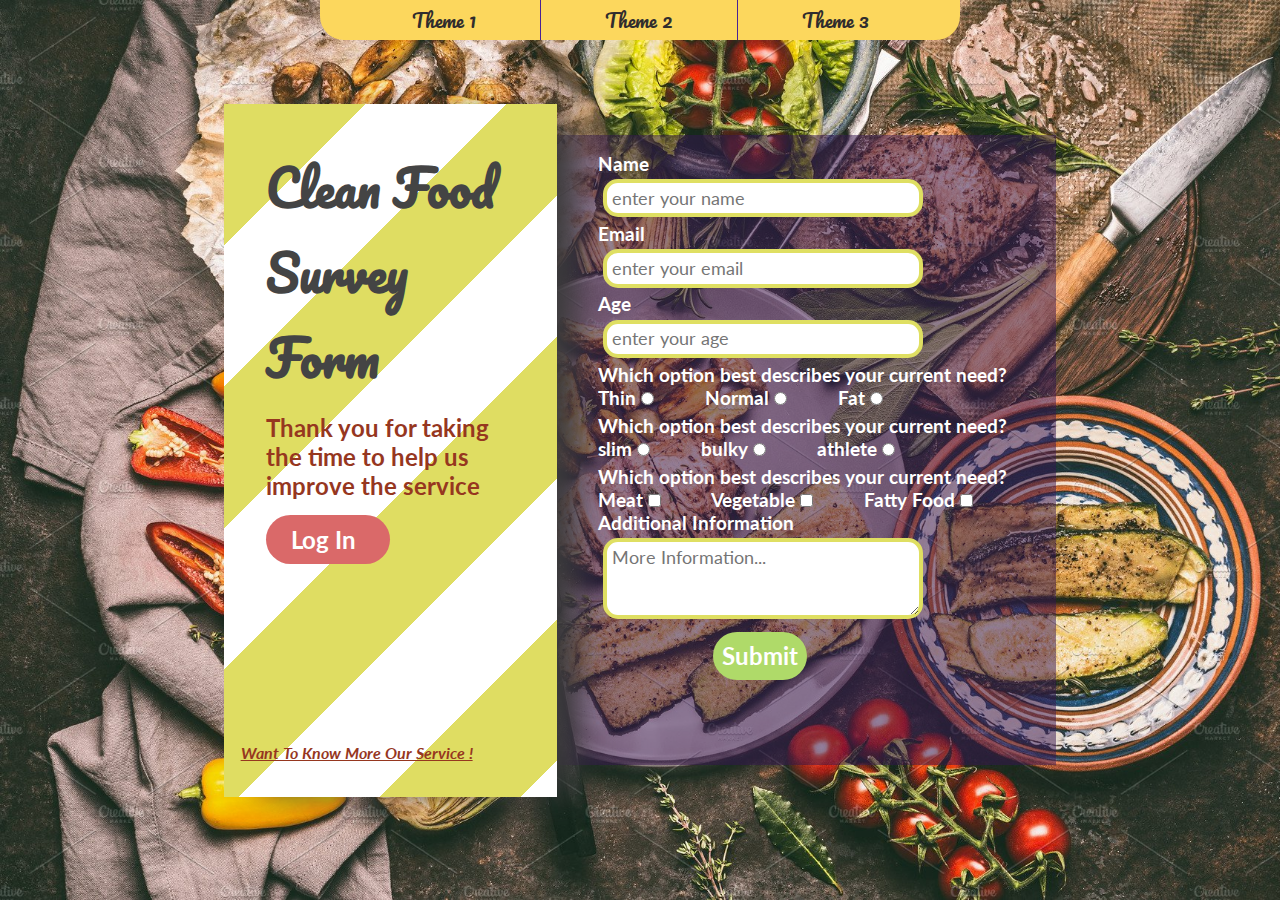
<file: SurveyForm/index.html>
<!DOCTYPE html>
<html lang="en">
<head>
    <meta charset="UTF-8">
    <meta http-equiv="X-UA-Compatible" content="IE=edge">
    <meta name="viewport" content="width=device-width, initial-scale=1.0">
    <title>SurveyForm</title>
    <link rel="stylesheet" href="style.css">
</head>
<body>
    <div class="themes">
        <input class="radio__input" type="radio" type="radio", value="option1" name="theme" id="option1">
        <label class="radio__label" for="option1">Theme 1</label>
        <input class="radio__input" type="radio" type="radio", value="option2" name="theme" id="option2">
        <label class="radio__label" for="option2">Theme 2</label>
        <input class="radio__input" type="radio" type="radio", value="option3" name="theme" id="option3">
        <label class="radio__label" for="option3">Theme 3</label>

    </div>
    <section>
        <div class="container">
            <div class="form_content">
                <h1 id="title">Clean Food Survey Form</h1>
                <p id="description">Thank you for taking the time to help us improve the service</p>
                <a href="" id="log-in">Log In</a>
                <a id="know-more" href="#">Want To Know More Our Service !</a>

            </div>
            <div class="login_form">
                <form id="survey-form" action="">
                    <label for="name" id="name-label">Name</label>
                    <input type="text" name="name" id="name" placeholder="enter your name" required>
                    <label for="email" id="email-label">Email</label>
                    <input type="email" name="email" id="email" placeholder="enter your email" required>
                    <label for="age" id="number-label">Age</label>
                    <input type="number" name="age" id="age" placeholder="enter your age">
                    <fieldset id="current-role">
                        <legend>Which option best describes your current need?</legend>
                        <label for="thin">Thin</label>
                        <input type="radio" id="thin" name="current-role" value="thin">
                        <label for="normal">Normal</label>
                        <input type="radio" id="normal" name="current-role" value="normal">
                        <label for="fat">Fat</label>
                        <input type="radio" id="fat" name="current-role" value="fat">
                    </fieldset>
                    <fieldset id="dropdown">
                        <legend>Which option best describes your current need?</legend>
                        <label for="slim">slim</label>
                        <input type="radio" id="slim" name="aim-role" value="slim">
                        <label for="bulky">bulky</label>
                        <input type="radio" id="bulky" name="aim-role" value="bulky">
                        <label for="athlete">athlete</label>
                        <input type="radio" id="athlete" name="aim-role" value="athlete">
                    </fieldset>
                    <fieldset id="food">
                        <legend>Which option best describes your current need?</legend>
                        <label for="meat">Meat</label>
                        <input type="checkbox" id="meat" name="meat" value="meat">
                        <label for="vegetable">Vegetable</label>
                        <input type="checkbox" id="vegetable" name="vegetable" value="vegetable">
                        <label for="fat">Fatty Food</label>
                        <input type="checkbox" id="fat-food" name="fat-food" value="fat-food">
                    </fieldset>
                    <label for="additional-info">Additional Information</label>
                    <textarea name="additional-info" id="" cols="70" rows="3" placeholder="More Information..."></textarea>
                    <input type="submit" id="submit">
                </form>

            </div>
        </div>
    </section>
    <script src="scripts.js"></script>
</body>
</html>
</file>
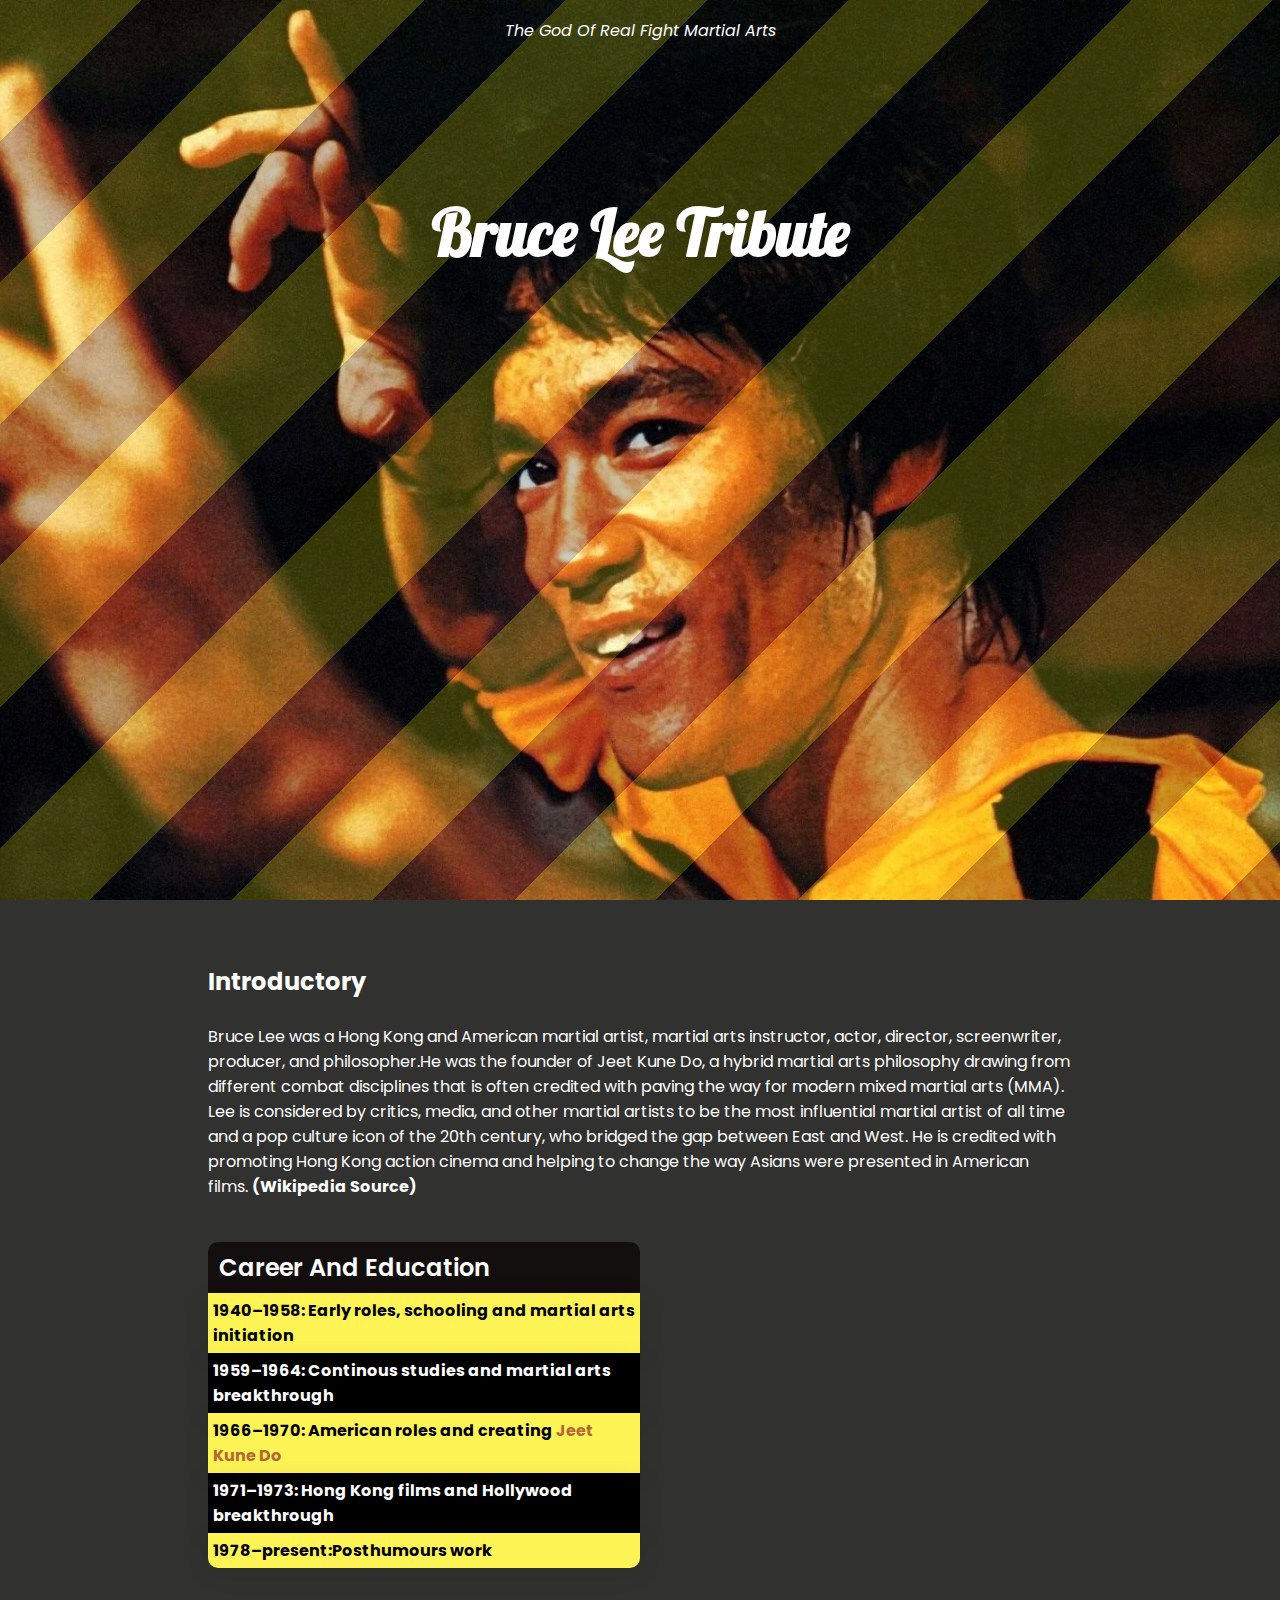
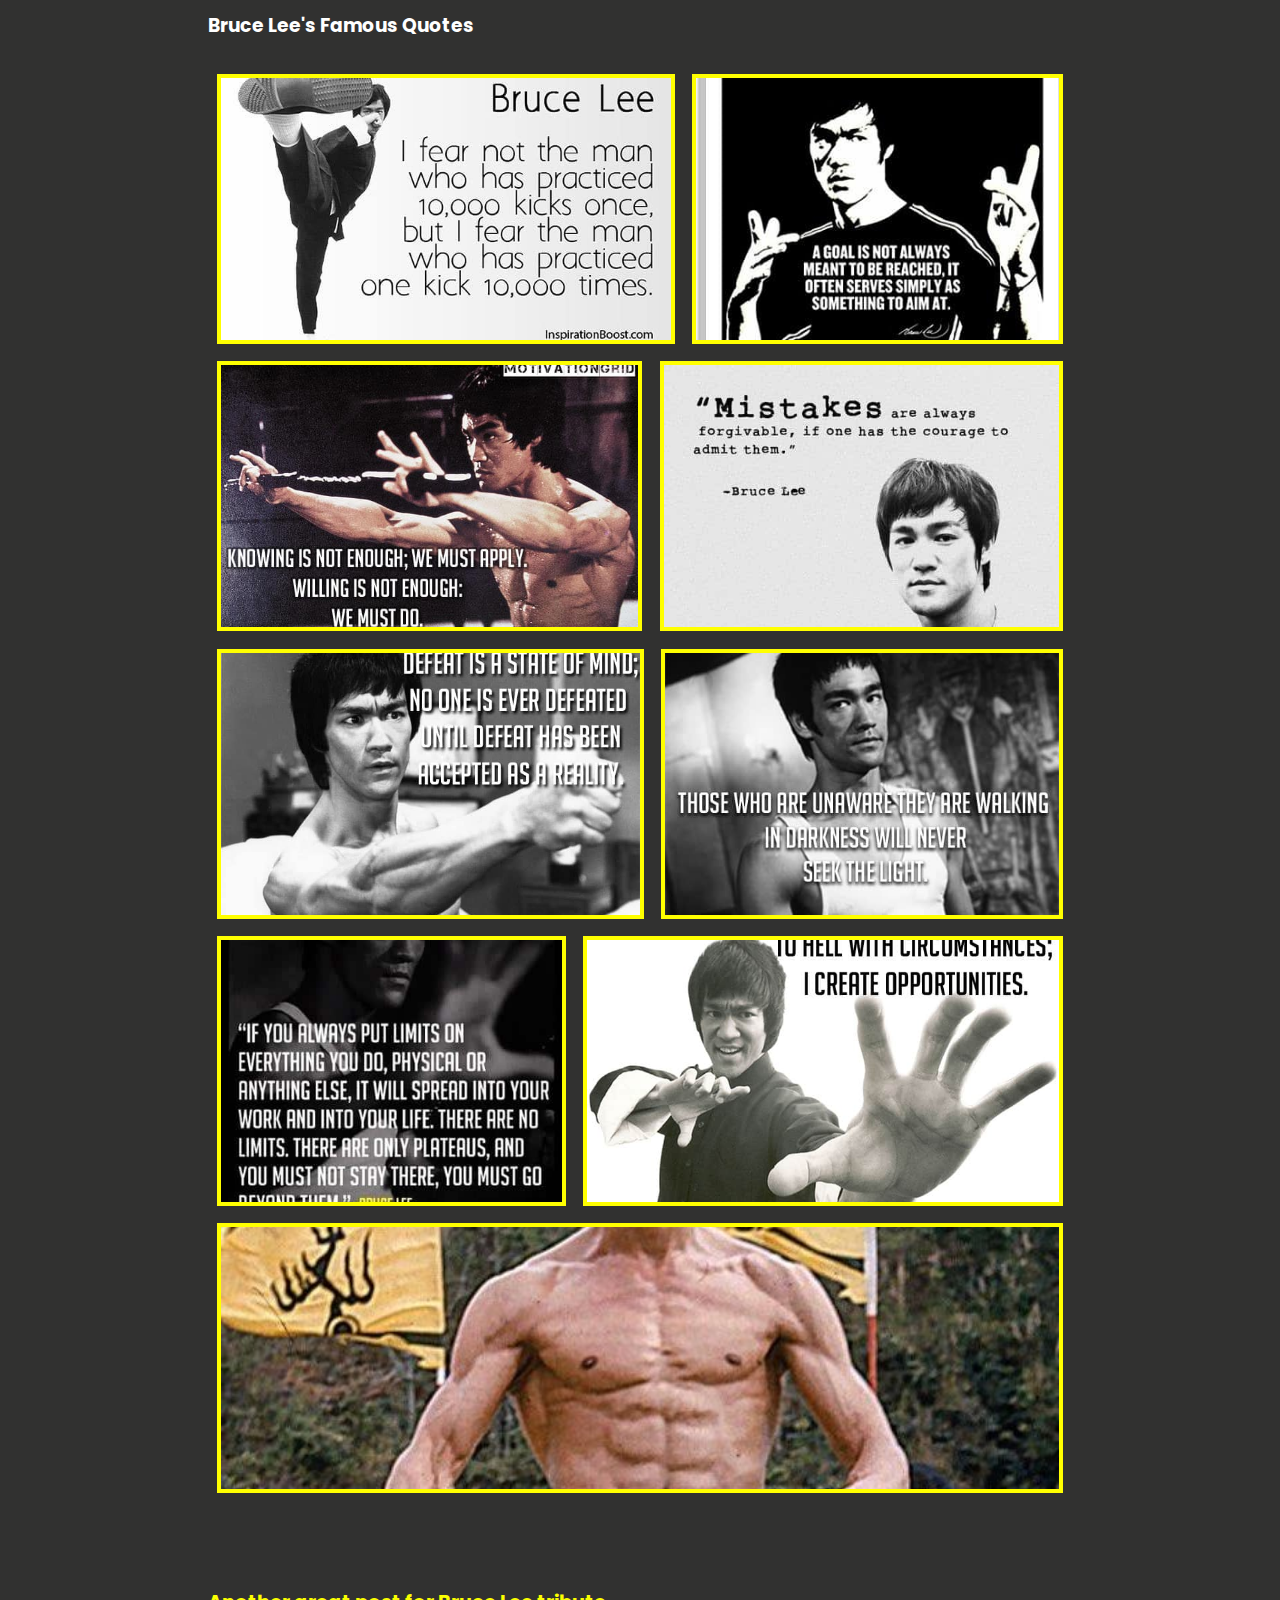
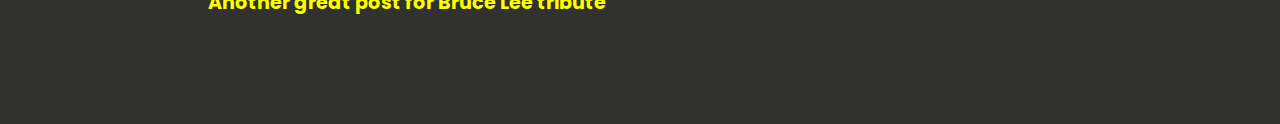
<file: TributePage/index.html>
<!DOCTYPE html>
<html lang="en">
  <head>
    <meta charset="UTF-8" />
    <meta http-equiv="X-UA-Compatible" content="IE=edge" />
    <meta name="viewport" content="width=device-width, initial-scale=1.0" />
    <title>Bruce Lee Tribute</title>
    <link rel="stylesheet" href="style.css" />
    <link rel="stylesheet" href="https://cdnjs.cloudflare.com/ajax/libs/font-awesome/6.1.1/css/all.min.css" integrity="sha512-KfkfwYDsLkIlwQp6LFnl8zNdLGxu9YAA1QvwINks4PhcElQSvqcyVLLD9aMhXd13uQjoXtEKNosOWaZqXgel0g==" crossorigin="anonymous" referrerpolicy="no-referrer" />
  </head>
  <body>
    <header>
      <h1 id="title">Bruce Lee Tribute</h1>
      <figure id="img-div">
        <img
          src="images/bruce_lee_game_of_death.webp"
          alt="Bruce_Lee_in_game_of_death"
          id="image"
        />
        <div class="blurred-img"></div>
        <br />
        <figcaption id="img-caption">
          The God Of Real Fight Martial Arts
        </figcaption>
      </figure>
    </header>
    <main id="main">
      <section id="tribute-info">
        <section class="small-section">
          <h3>Introductory</h3>
          <br />
          <p>
            Bruce Lee was a Hong Kong and American martial artist, martial arts
            instructor, actor, director, screenwriter, producer, and
            philosopher.He was the founder of Jeet Kune Do, a hybrid martial
            arts philosophy drawing from different combat disciplines that is
            often credited with paving the way for modern mixed martial arts
            (MMA). Lee is considered by critics, media, and other martial
            artists to be the most influential martial artist of all time and a
            pop culture icon of the 20th century, who bridged the gap between
            East and West. He is credited with promoting Hong Kong action cinema
            and helping to change the way Asians were presented in American
            films.
            <b>(Wikipedia Source)</b>
          </p>
        </section>
        <section class="small-section career-sec">
          <h3>Career And Education</h3>
          <ol class="list-career">
            <li>
              <span>1940–1958</span>: Early roles, schooling and martial arts
              initiation
            </li>
            <li>
              <span>1959–1964</span>: Continous studies and martial arts
              breakthrough
            </li>
            <li>
              <span>1966–1970</span>: American roles and creating
              <a href="https://en.wikipedia.org/wiki/Jeet_Kune_Do" target="_blank"
                >Jeet Kune Do</a
              >
            </li>
            <li>
              <span>1971–1973</span>: Hong Kong films and Hollywood breakthrough
            </li>
            <li><span>1978–present</span>:Posthumours work</li>
          </ol>
        </section>
        <section class="'small-section">
          <h3>Bruce Lee's Famous Quotes</h3>
          <br>
            <ul id="famous-quotes">
              <li>
                <img src="images/q1.jpeg" alt="bruce lee quotes">
              </li>
              <li>
                <img src="images/q2.jpg" alt="bruce lee quotes">
              </li>
              <li>
                <img src="images/q3.jpg" alt="bruce lee quotes">
              </li>
              <li>
                <img src="images/q4.jpg" alt="bruce lee quotes">
              </li>
              <li>
                <img src="images/q5.jpg" alt="bruce lee quotes">
              </li>
              <li>
                <img src="images/q6.jpg" alt="bruce lee quotes">
              </li>
              <li>
                <img src="images/q7.jpg" alt="bruce lee quotes">
              </li>
              <li>
                <img src="images/q8.jpg" alt="bruce lee quotes">
              </li>
              <li>
                <img src="images/brucelee2.jpg" alt="bruce lee quotes">
              </li>
            </ul>
        </section>
        <section class="small-section">
          <div id="see-more">
            <a
              href="https://www.linkedin.com/pulse/bruce-lee-tribute-like-water-david-galownia/"
              id="tribute-link"
              target="_blank"
            >
              Another great post for Bruce Lee tribute <i class="fa-solid fa-angles-right"></i>
            </a>
          </div>
          </section>
      </section>
    </main>
    <footer></footer>
  </body>
</html>
</file>
<file: SurveyForm/style.css>
@import url('https://fonts.googleapis.com/css2?family=Pacifico&display=swap');
@import url('https://fonts.googleapis.com/css2?family=Lato:wght@300&display=swap');
*{
    margin:0;
    padding:0;
    font-family: 'Lato', sans-serif;
}
:root{
    --url-bg: url(background.jpg);
    --stripe-color: rgb(223, 221, 98);
    --form-bg-color: rgba(52, 21, 80, 0.514);
}
.themes{
    display: inline-flex;
    position: fixed;
    left: 50%;
    top: 0;
    transform: translateX(-50%);
    overflow: hidden;
    border-radius: 0 0 1.5rem 1.5rem;
    background: rgb(252, 215, 93);
    width: 50%;
    justify-content: center;
}
.radio__input{
    display: none;
}
.radio__label{
    padding: 0.5% 10%;
    font-size: 1.2rem;
    font-family: 'Pacifico', sans-serif;
    color: rgb(48, 45, 45);
    background: rgb(252, 215, 93);
    cursor: pointer;
    transition: background 0.2s;
}
.radio__label:not(:last-of-type){
    border-right: 1px solid rgb(73, 33, 148);
}

.radio__input:checked + .radio__label{
    background-color: rgba(167, 121, 60, 0.322);
}
section{
    width: 100%;
    height: 100vh;
    background: var(--url-bg);
    background-size: cover;
}
.container{
    position: absolute;
    top: 50%;
    left: 50%;
    transform: translate(-50%, -50%);
    width: 65%;
    height: 70%;
    background-color: var(--form-bg-color);
}
.container .form_content,
.container .login_form{
    position: relative;
    float: left;
    box-sizing: border-box;
}

.container .form_content{
    width: 40%;
    background: repeating-linear-gradient(
        135deg,
        var(--stripe-color) 0px,
        var(--stripe-color) 100px,
        rgb(255, 255, 255) 100px,
        rgb(255, 255, 255) 200px
      );
    height: 110%;
    top: -5%;
    box-shadow: 31px 5px 31px -10px rgb(59, 59, 59);
    padding: 5%;
}
.container .login_form{
    width: 60%;
    color:rgb(255, 255, 255);
    font-size: 1.2rem;
    font-weight: bold;
    padding-top: 2%;
    padding-left: 5%;
}

#title{
    font-size: 3rem;
    font-family: 'Pacifico', sans-serif;
    color: rgb(68, 68, 68);
    margin-bottom: 5%;
}

#description{
    font-size: 1.5rem;
    font-weight: bold;
    color: rgb(150, 55, 31);
}
#know-more{
    position: absolute;
    bottom: 5%;
    left: 5%;
    font-style: italic;
    font-weight: bold;
    color: rgb(150, 55, 31);
}
#log-in{
    display: block;
    margin-top: 6%;
    font-size: 1.5rem;
    text-decoration: none;
    background-color: rgb(218, 105, 105);
    border-radius: 35px;
    width: 40%;
    padding: 4% 0% 4% 10%;
    font-weight: bold;
    color: rgb(255, 255, 255);
    transition: 0.5s;
}
#log-in:hover{
    background-color: rgb(87, 243, 183);
    transform: scale(1.1);
}

[type=text],[type=email],[type=number],textarea {
    display: block;
    width: 70%;
    padding: 1%;
    margin: 1%;
    font-size: 1.1rem;
    box-sizing: border-box;
    border: 4px solid rgb(223, 223, 98);
    border-radius: 15px;
    outline: none;
}
[type=text]:hover,[type=email]:hover,[type=number]:hover, textarea:hover{
    border: 4px solid rgb(95, 27, 10);
}
fieldset{
    border: none;
    margin-top: 5px;
}
fieldset input{
    margin-right: 10%;
}
[type=submit]{
    display: block;
    font-size: 1.5rem;
    text-decoration: none;
    background-color: rgb(175, 218, 105);
    border: none;
    padding: 2%;
    border-radius: 35px;
    font-weight: bold;
    color: rgb(255, 255, 255);
    transition: 0.5s;
    margin-top: 3%;
    margin-left: 25%;
}
[type=submit]:hover{
    background-color: rgb(126, 204, 24);
    transform: scale(1.1);   
}
</file>
<file: TributePage/style.css>
@import url('https://fonts.googleapis.com/css2?family=Lobster&display=swap');
@import url('https://fonts.googleapis.com/css2?family=Poppins:wght@300;600&display=swap');
*{
    margin: 0;
    padding: 0;
    box-sizing: border-box;
    font-family: 'Poppins', sans-serif;
}
body{
    color: #fff;
    background-color: rgb(49, 49, 48);
}
header{
    text-align: center;
    width: 100%;
    height: 100vh;
    color: #fff;
}
#title{
    font-family: 'Lobster', cursive;
    font-size: 4rem;
    padding-top: 15%;
}
#img-div{
    position: absolute;
    left:0;
    top:0;
    width: 100%;
    height: 100%;
    font-family: 'Segoe UI', Tahoma, Geneva, Verdana, sans-serif;
    font-style: italic;
}
#img-div img{
    position: absolute;
    top: 0;
    left: 0;
    width: 100%;
    height: 100%;
    object-fit: cover;
    z-index: -3;
}
#img-div .blurred-img{
    position: absolute;
    top: 0;
    left: 0;
    width: 100%;
    height: 100%;
    background: repeating-linear-gradient(
        135deg,
        yellow 0px,
        yellow 100px,
        rgb(0, 0, 0) 100px,
        rgb(0, 0, 0) 200px
      );
    opacity: 0.2;
    z-index: -2;
}
#main{
    display: flex;
    justify-content: center;
    padding: 5%;
}
#tribute-info{
    width: 75%;
}

.small-section{
    margin-bottom: 5%;
}

.small-section:last-child{
    margin-top:10%;
}

.small-section h3{
    font-size: 1.5rem;
}

.career-sec{
    width: 50%;
}
.career-sec h3{
    background-color: rgb(19, 15, 15);
    padding: 0.5rem 0.7rem;
    font-weight: 600;
    border-top-left-radius: 10px;
    border-top-right-radius: 10px;
}

.list-career li:nth-child(2n+1){
    background-color: rgb(255, 244, 85);
    color: black
}
.list-career li:nth-child(2n){
    background-color: black;
}

.list-career li:last-child{
    border-bottom-left-radius: 10px;
    border-bottom-right-radius: 10px;    
}

.list-career li{
    list-style: none;
    padding: 5px;
    width: 100%;
    font-weight: bold;
    box-shadow: 0 5px 25px rgba(0, 0, 0, 0.1);
    transition: transform 0.1s;
}
.list-career li:hover
{
    transform: scale(1.05);
    z-index: 100;
    background-color: rgb(54, 180, 153);
}

.list-career li a{
    text-decoration: none;
    color:rgb(180, 104, 54)
}

.list-career li:hover a{
    color:aliceblue;
}
.list-career li a:hover{
    color:rgb(251, 255, 0);
}

#see-more a{
    font-weight: bold;
    font-size: 1.2rem;
    text-decoration: none;
    color:rgb(251, 255, 0)
}
#see-more a:hover{
    color: white;
}
#famous-quotes{
    display: flex;
    flex-wrap: wrap;
}
#famous-quotes li{
    height: 30vh;
    flex-grow: 1;
    margin: 1%;
    list-style: none;
    border: 4px solid yellow;
}
#famous-quotes li img{
    max-height: 100%;
    min-width: 100%;
    object-fit: cover;
    vertical-align: bottom;
    
}
#famous-quotes li:hover img{
    object-fit: contain;
    transform: scale(1.4);
    transition: 0.3s;
}
#famous-quotes li:hover{
    border: none;
}
</file>
